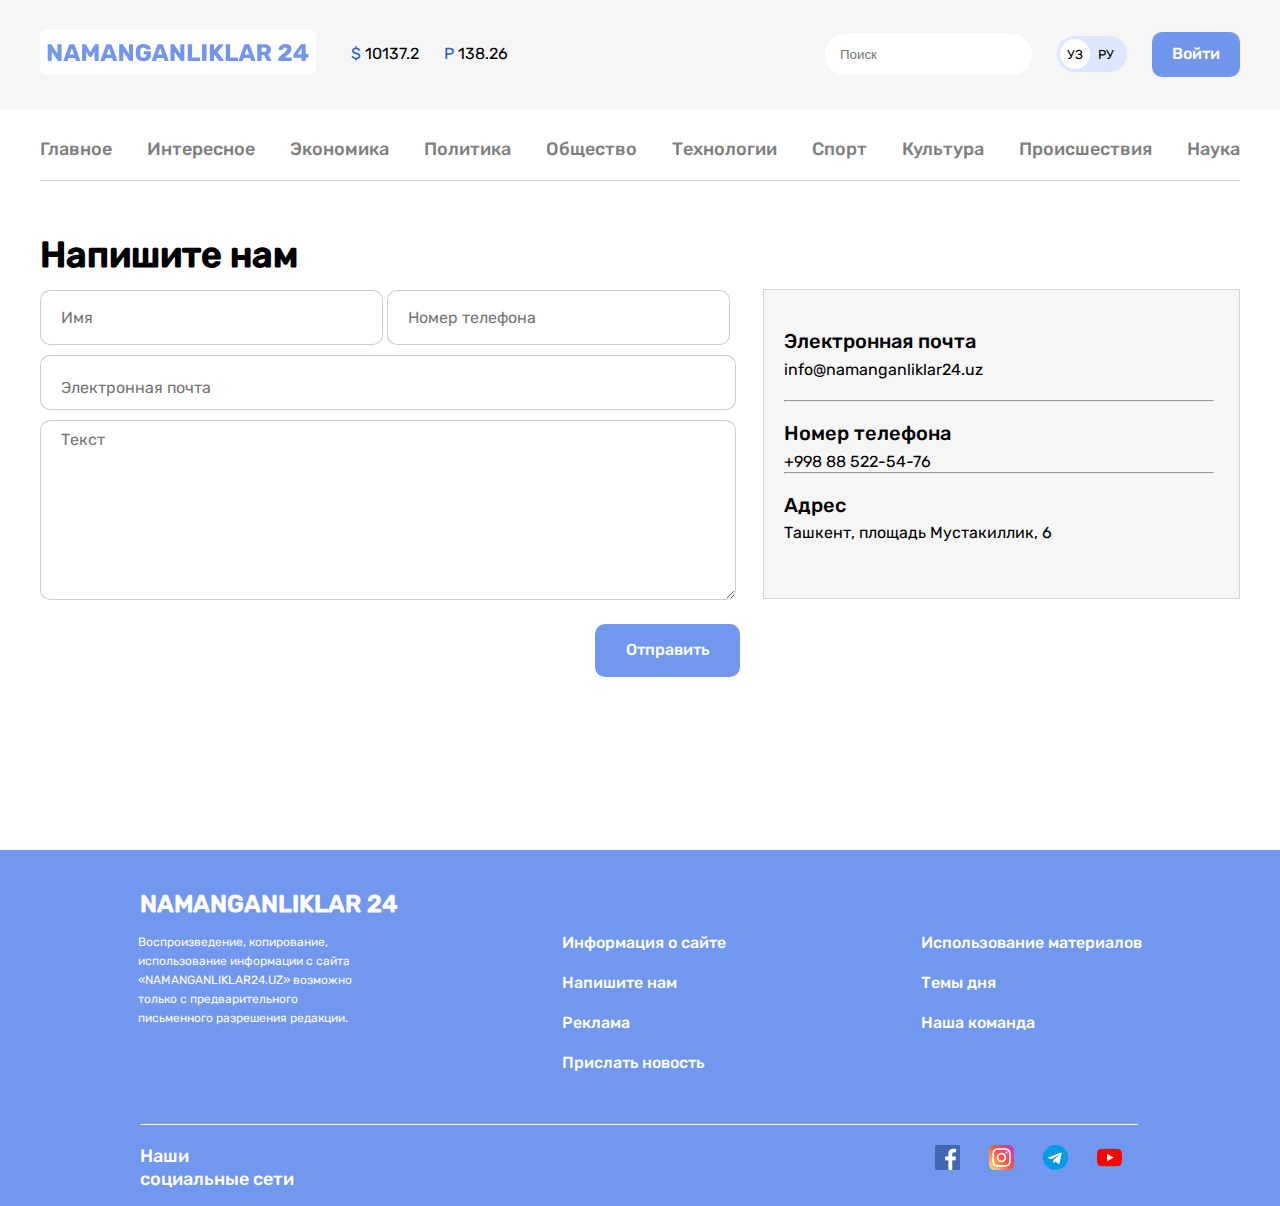
<file: pages/contact.html/index.html>
<!DOCTYPE html>
<html lang="en">

<head>
    <meta charset="UTF-8">
    <meta name="viewport" content="width=device-width, initial-scale=1.0">
    <link rel="stylesheet" href="./main.css">
    <title>Document</title>
</head>

<body>
    <header class="site-header">
        <div class="header-top">
            <div class="container">
                <div class="hero-top__warpper">
                    <div class="header-top__left">
                        <a class="logo-link" href="./index.html">
                            <img src="./images/logo.svg" alt="NAMANGANLIKLAR 24's logo" width="276" height="45">
                        </a>
                        <ul class="header-prices">
                            <li class="header-price"><span class="valyuta">$</span> 10137.2</li>
                            <li class="header-price"><span class="valyuta">P </span> 138.26</li>
                        </ul>
                    </div>
                    <div class="header-top__right">
                        <input class="header-search" type="search" placeholder="Поиск">
                        <ul class="header-languages">
                            <li class="header-lenguage language-active">УЗ</li>
                            <li class="header-lenguage  language-ru">РУ</li>
                        </ul>
                        <a class="sign-up" href="#">Войти</a>
                    </div>
                </div>

            </div>
        </div>
        <div class="header-bottom">
            <div class="container">
                <nav class="header-nav">
                    <ul class="header-list">
                        <li class="header-item"><a href="#" class="header-link">Главное</a></li>
                        <li class="header-item"><a href="#" class="header-link">Интересное</a></li>
                        <li class="header-item"><a href="#" class="header-link">Экономика</a></li>
                        <li class="header-item"><a href="#" class="header-link">Политика</a></li>
                        <li class="header-item"><a href="#" class="header-link">Общество</a></li>
                        <li class="header-item"><a href="#" class="header-link">Технологии</a></li>
                        <li class="header-item"><a href="#" class="header-link">Спорт</a></li>
                        <li class="header-item"><a href="#" class="header-link">Культура</a></li>
                        <li class="header-item"><a href="#" class="header-link">Происшествия</a></li>
                        <li class="header-item"><a href="#" class="header-link">Наука</a></li>
                    </ul>
                </nav>
            </div>
        </div>
    </header>

    <main>
        <div class="container">
            <div class="wrapper">
                <form action="https://echo.htmlacademy.ru/courses" method="get">
                    <div class="form-title">
                        <h2>Напишите нам</h2>
                    </div>
                    <div class="form-groupone">
                        <input class="text-btn" type="text" name="name" placeholder="Имя" required />
                        <input class="tel-btn" type="tel" name="phone" placeholder="Номер телефона" required />
                    </div>
                    <input class="email-btn" type="email" name="email" placeholder="Электронная почта" required />
                    <textarea class="textarea-btn" name="message" placeholder="Текст" required></textarea>
                    <button class="form-btn">Отправить</button>
                </form>
                <div class="contact-info">
                    <div class="divtwo">
                        <p class="email">Электронная почта</p>
                        <p class="email-info">info@namanganliklar24.uz</p>
                        <hr>
                        <p class="phone">Номер телефона</p>
                        <p class="phone-info">+998 88 522-54-76</p>
                        <hr>
                        <p class="adress">Адрес</p>
                        <p class="adress-info">Ташкент, площадь Мустакиллик, 6 </p>
                    </div>
                </div>
            </div>
        </div>
        </div>
    </main>

    <footer class="footer">
        <div class="container">
            <h2 class="footer-title">NAMANGANLIKLAR 24</h2>
            <div class="whole-footer">
                <div class="footer-left">
                    <p class="footer-text">
                        Воспроизведение, копирование, использование информации с сайта
                        «NAMANGANLIKLAR24.UZ» возможно только с предварительного письменного разрешения редакции.
                    </p>
                </div>
                <div class="footer-middle">
                    <ul class="footer-links">
                        <li class="footer-list"><a class="footer-item" href="#">Информация о сайте</a></li>
                        <li class="footer-list"><a class="footer-item" href="#">Напишите нам</a></li>
                        <li class="footer-list"><a class="footer-item" href="#">Реклама</a></li>
                        <li class="footer-list"><a class="footer-item" href="#">Прислать новость</a></li>
                    </ul>
                </div>
                <div class="footer-right">
                    <ul class="footer-links">
                        <li class="footer-list"><a class="footer-item" href="#">Использование материалов</a></li>
                        <li class="footer-list"><a class="footer-item" href="#">Темы дня</a></li>
                        <li class="footer-list"><a class="footer-item" href="#">Наша команда</a></li>
                    </ul>
                </div>
            </div>
            <hr class="footer-divider" />

            <div class="footer-bottom">
                <div class="footer-text-div">
                    <p class="footer-social-text">Наши социальные сети</p>
                </div>
                <div>
                    <a class="footer-icon" href="#"><img src="./images/facebook.png" alt="Facebook" /></a>
                    <a class="footer-icon" href="#"><img src="./images/instagram.png" alt="Instagram" /></a>
                    <a class="footer-icon" href="#"><img src="./images/telegram.png" alt="Telegram" /></a>
                    <a class="footer-icon" href="#"><img src="./images/youtube.png" alt="YouTube" /></a>
                </div>
            </div>

        </div>




        </div>
    </footer>
</body>

</html>
</file>
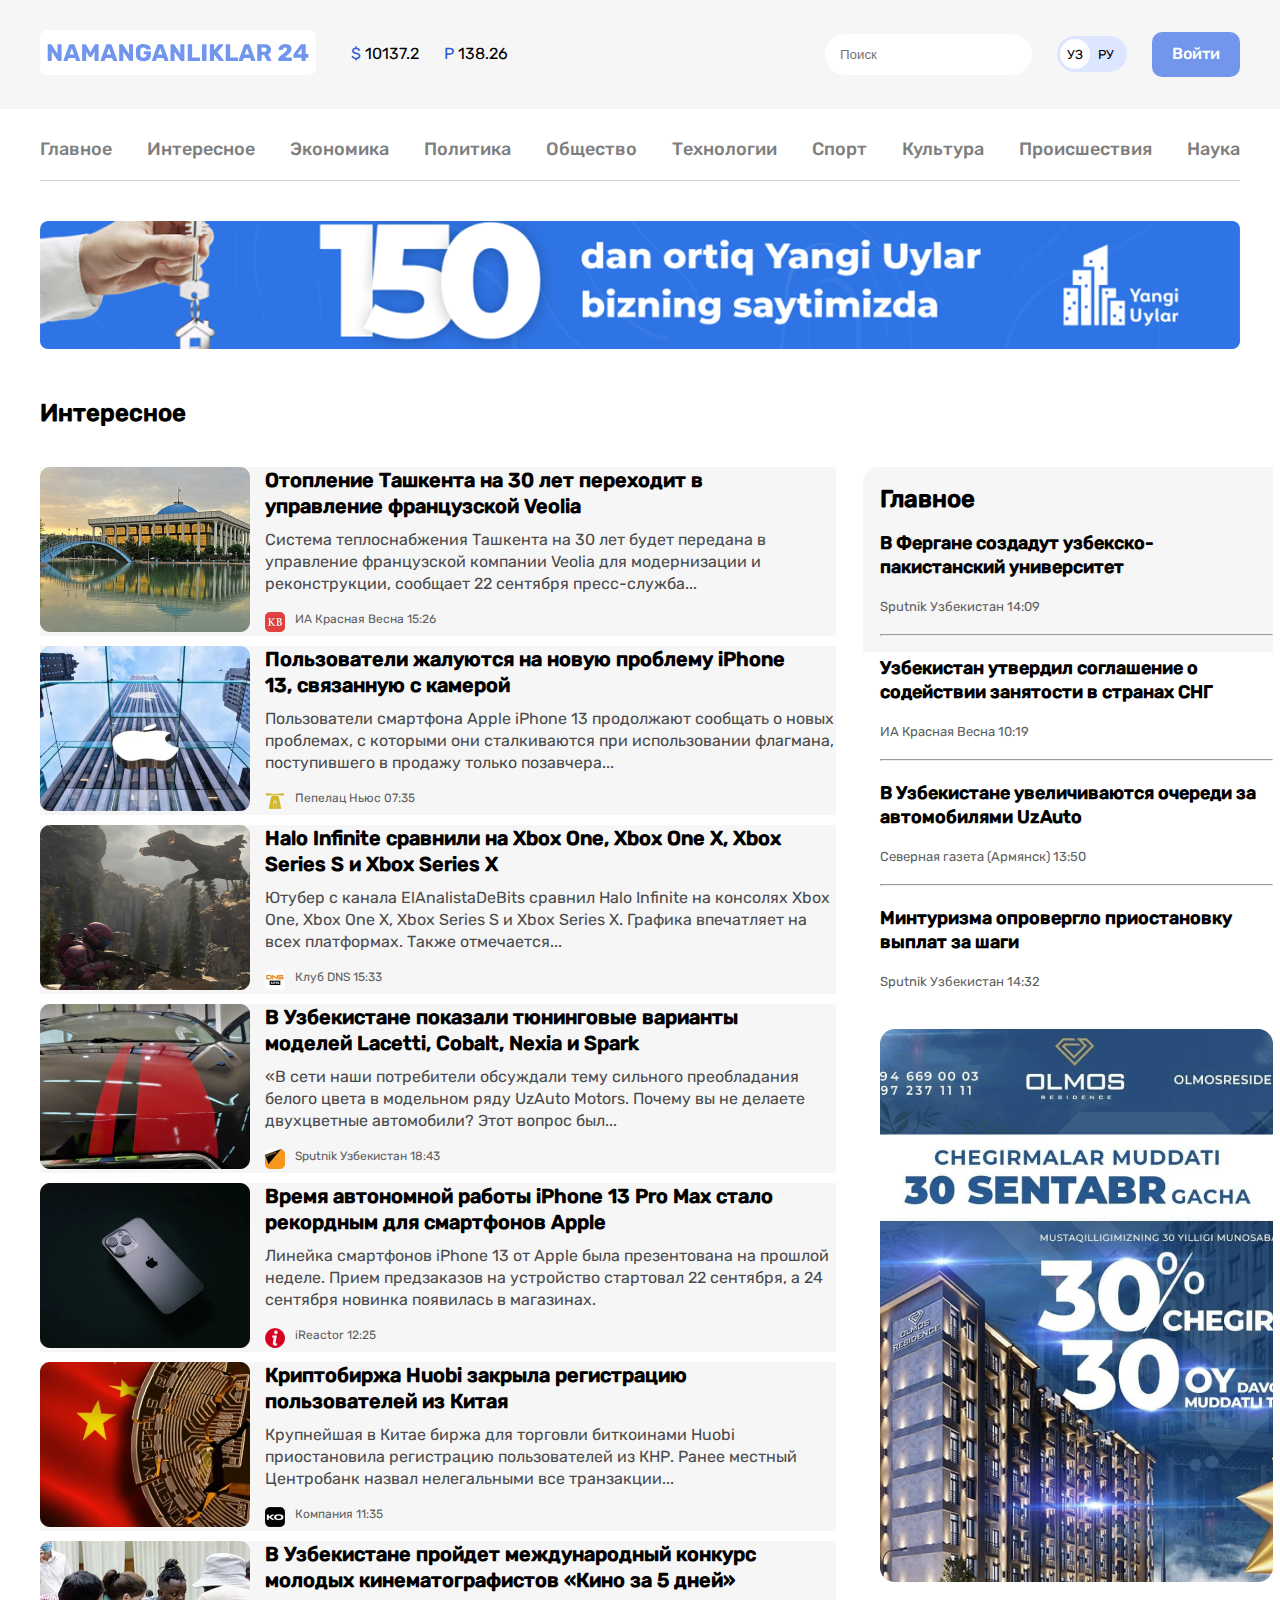
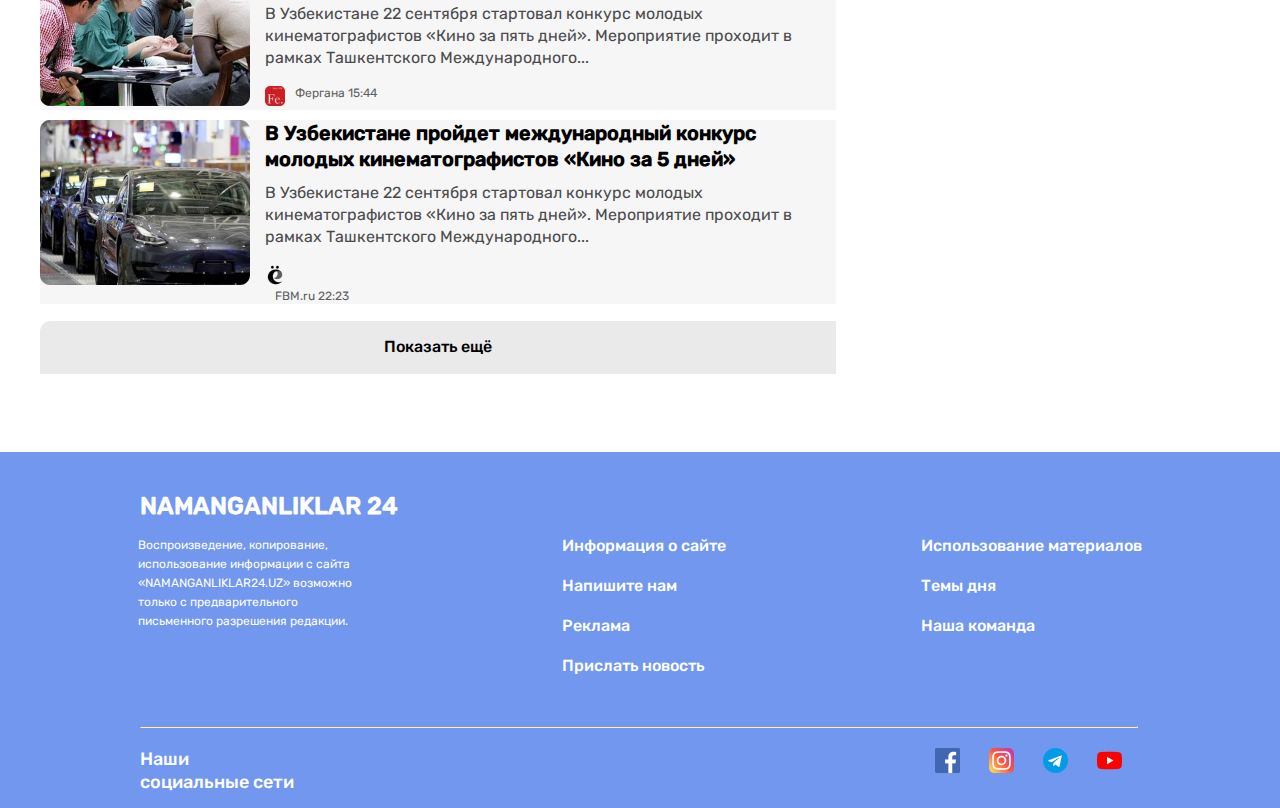
<file: pages/list.html/index.html>
<!DOCTYPE html>
<html lang="en">

<head>
   <meta charset="UTF-8">
   <meta name="viewport" content="width=device-width, initial-scale=1.0">
   <link rel="stylesheet" href="./main.css">
   <title>Document</title>
</head>

<body>

   <body>
      <header class="site-header">
         <div class="header-top">
            <div class="container">
               <div class="hero-top__warpper">
                  <div class="header-top__left">
                     <a class="logo-link" href="./index.html">
                        <img src="./images/logo.svg" alt="NAMANGANLIKLAR 24's logo" width="276" height="45">
                     </a>
                     <ul class="header-prices">
                        <li class="header-price"><span class="valyuta">$</span> 10137.2</li>
                        <li class="header-price"><span class="valyuta">P </span> 138.26</li>
                     </ul>
                  </div>
                  <div class="header-top__right">
                     <input class="header-search" type="search" placeholder="Поиск">
                     <ul class="header-languages">
                        <li class="header-lenguage language-active">УЗ</li>
                        <li class="header-lenguage  language-ru">РУ</li>
                     </ul>
                     <a class="sign-up" href="#">Войти</a>
                  </div>
               </div>

            </div>
         </div>
         <div class="header-bottom">
            <div class="container">
               <nav class="header-nav">
                  <ul class="header-list">
                     <li class="header-item"><a href="#" class="header-link">Главное</a></li>
                     <li class="header-item"><a href="#" class="header-link">Интересное</a></li>
                     <li class="header-item"><a href="#" class="header-link">Экономика</a></li>
                     <li class="header-item"><a href="#" class="header-link">Политика</a></li>
                     <li class="header-item"><a href="#" class="header-link">Общество</a></li>
                     <li class="header-item"><a href="#" class="header-link">Технологии</a></li>
                     <li class="header-item"><a href="#" class="header-link">Спорт</a></li>
                     <li class="header-item"><a href="#" class="header-link">Культура</a></li>
                     <li class="header-item"><a href="#" class="header-link">Происшествия</a></li>
                     <li class="header-item"><a href="#" class="header-link">Наука</a></li>
                  </ul>
               </nav>
            </div>
         </div>
      </header>
      <main>
         <div class="container">
            <article>
               <img class="article-img" src="./images/advertisement.png" alt="advertisement" width="1200" height="128">
            </article>

            <section>
               <div class="divh">
                  <h1 class="heading">Интересное</h1>
               </div>
               <div class="section-container">
                  <div class="first-container">
                     <ol class="section-list">
                        <li class="section-item">
                           <div> <img src="./images/tashkent.png" alt="Tashkent" width="210" height="165"></div>
                           <div class="smallcon">
                              <h2 class="section-heading">Отопление Ташкента на 30 лет переходит в управление
                                 французской Veolia</h2>
                              <p class="section-paragraph">Система теплоснабжения Ташкента на 30 лет будет передана в
                                 управление французской компании Veolia для модернизации и реконструкции, сообщает 22
                                 сентября пресс-служба...</p>

                              <div class="source"><img src="./images/KB.png" alt="KB" width="20" height="20">
                                 <p class="time">ИА Красная Весна 15:26</p>
                              </div>
                           </div>
                        </li>

                        <li class="section-item">
                           <div> <img src="./images/iphone.png" alt="Iphone" width="210" height="165"></div>
                           <div class="smallcon">
                              <h2 class="section-heading">Пользователи жалуются на новую проблему iPhone 13, связанную с
                                 камерой</h2>
                              <p class="section-paragraph">Пользователи смартфона Apple iPhone 13 продолжают сообщать о
                                 новых проблемах, с которыми они сталкиваются при использовании флагмана, поступившего в
                                 продажу только позавчера...</p>

                              <div class="source"><img src="./images/pepelas.png" alt="pepelas" width="20" height="20">
                                 <p class="time">Пепелац Ньюс 07:35</p>
                              </div>
                           </div>
                        </li>

                        <li class="section-item">
                           <div> <img src="./images/xbox.png" alt="Xbox" width="210" height="165"></div>
                           <div class="smallcon">
                              <h2 class="section-heading">Halo Infinite сравнили на Xbox One, Xbox One X, Xbox Series S
                                 и Xbox Series X</h2>
                              <p class="section-paragraph">Ютубер с канала ElAnalistaDeBits сравнил Halo Infinite на
                                 консолях Xbox One, Xbox One X, Xbox Series S и Xbox Series X. Графика впечатляет на
                                 всех платформах. Также отмечается...</p>

                              <div class="source"><img src="./images/dns.png" alt="DNS" width="20" height="20">
                                 <p class="time">Клуб DNS 15:33</p>
                              </div>
                           </div>
                        </li>

                        <li class="section-item">
                           <div> <img src="./images/car.png" alt="car" width="210" height="165"></div>
                           <div class="smallcon">
                              <h2 class="section-heading">В Узбекистане показали тюнинговые варианты моделей Lacetti,
                                 Cobalt, Nexia и Spark</h2>
                              <p class="section-paragraph">«В сети наши потребители обсуждали тему сильного преобладания
                                 белого цвета в модельном ряду UzAuto Motors. Почему вы не делаете двухцветные
                                 автомобили? Этот вопрос был...</p>

                              <div class="source"><img src="./images/sputnik.png" alt="Sputnik" width="20" height="20">
                                 <p class="time">Sputnik Узбекистан 18:43</p>
                              </div>
                           </div>
                        </li>

                        <li class="section-item">
                           <div> <img src="./images/apple.png" alt="apple" width="210" height="165"></div>
                           <div class="smallcon">
                              <h2 class="section-heading">Время автономной работы iPhone 13 Pro Max стало рекордным для
                                 смартфонов Apple</h2>
                              <p class="section-paragraph">Линейка смартфонов iPhone 13 от Apple была презентована на
                                 прошлой неделе. Прием предзаказов на устройство стартовал 22 сентября, а 24 сентября
                                 новинка появилась в магазинах.</p>

                              <div class="source"><img src="./images/ireactor.png" alt="iReactor" width="20"
                                    height="20">
                                 <p class="time">iReactor 12:25</p>
                        </li>

                        <li class="section-item">
                           <div> <img src="./images/china.png" alt="china" width="210" height="165"></div>
                           <div class="smallcon">
                              <h2 class="section-heading">Криптобиржа Huobi закрыла регистрацию пользователей из Китая
                              </h2>
                              <p class="section-paragraph">Крупнейшая в Китае биржа для торговли биткоинами Huobi
                                 приостановила регистрацию пользователей из КНР. Ранее местный Центробанк назвал
                                 нелегальными все транзакции...</p>

                              <div class="source"><img src="./images/kompaniya.png" alt="kompaniya" width="20"
                                    height="20">
                                 <p class="time">Компания 11:35</p>
                              </div>
                           </div>
                        </li>

                        <li class="section-item">
                           <div> <img src="./images/concurs.png" alt="concurs" width="210" height="165"></div>
                           <div class="smallcon">
                              <h2 class="section-heading">В Узбекистане пройдет международный конкурс молодых
                                 кинематографистов «Кино за 5 дней»</h2>
                              <p class="section-paragraph">В Узбекистане 22 сентября стартовал конкурс молодых
                                 кинематографистов «Кино за пять дней». Мероприятие проходит в рамках Ташкентского
                                 Международного...</p>

                              <div class="source"><img src="./images/fergana.png" alt="fergana" width="20" height="20">
                                 <p class="time">Фергана 15:44</p>
                        </li>

                        <li class="section-item">
                          <a class="section-link" href="../news.html/index.html">
                           <div> <img src="./images/tesla.png" alt="tesla" width="210" height="165"></div>
                           <div class="smallcon">
                              <h2 class="section-heading">В Узбекистане пройдет международный конкурс молодых
                                 кинематографистов «Кино за 5 дней»</h2>
                              <p class="section-paragraph">В Узбекистане 22 сентября стартовал конкурс молодых
                                 кинематографистов «Кино за пять дней». Мероприятие проходит в рамках Ташкентского
                                 Международного...</p>

                              <div class="source"><img src="./images/FBM.png" alt="FBM" width="20" height="20">
                                 <p class="time">FBM.ru 22:23</p>
                          </a>
                        </li>
                     </ol>
                     <div>
                        <button class="section-btn">
                           <span class="buttontext">Показать ещё </span>
                        </button>
                     </div>
                  </div>

                  <div class="second-container">
                     <h2 class="second-heading">Главное</h2>
                     <div>
                        <h3 class="third-heading">В Фергане создадут узбекско-пакистанский университет</h3>
                        <p class="second-paragraph">Sputnik Узбекистан 14:09</p>
                     </div>
                     <hr>

                     <div>
                        <h3 class="third-heading">Узбекистан утвердил соглашение о содействии занятости в странах СНГ
                        </h3>
                        <p class="second-paragraph">ИА Красная Весна 10:19</p>
                     </div>
                     <hr>

                     <div>
                        <h3 class="third-heading">В Узбекистане увеличиваются очереди за автомобилями UzAuto</h3>
                        <p class="second-paragraph">Северная газета (Армянск) 13:50</p>
                     </div>
                     <hr>

                     <div>
                        <h3 class="third-heading">Минтуризма опровергло приостановку выплат за шаги</h3>
                        <p class="second-paragraph">Sputnik Узбекистан 14:32</p>
                     </div>
                     <article>
                        <img class="article-img" src="./images/ads.png" alt="ads" width="393" height="553">
                     </article>
                  </div>
               </div>
            </section>
      </main>

      <footer class="footer">
         <div class="container">
            <h2 class="footer-title">NAMANGANLIKLAR 24</h2>
            <div class="whole-footer">
               <div class="footer-left">
                  <p class="footer-text">
                     Воспроизведение, копирование, использование информации с сайта
                     «NAMANGANLIKLAR24.UZ» возможно только с предварительного письменного разрешения редакции.
                  </p>
               </div>
               <div class="footer-middle">
                  <ul class="footer-links">
                     <li class="footer-list"><a class="footer-item" href="#">Информация о сайте</a></li>
                     <li class="footer-list"><a class="footer-item" href="#">Напишите нам</a></li>
                     <li class="footer-list"><a class="footer-item" href="#">Реклама</a></li>
                     <li class="footer-list"><a class="footer-item" href="#">Прислать новость</a></li>
                  </ul>
               </div>
               <div class="footer-right">
                  <ul class="footer-links">
                     <li class="footer-list"><a class="footer-item"  href="#">Использование материалов</a></li>
                     <li class="footer-list"><a class="footer-item"  href="#">Темы дня</a></li>
                     <li class="footer-list"><a class="footer-item"  href="#">Наша команда</a></li>
                  </ul>
               </div>
            </div>
            <hr class="footer-divider" />

            <div class="footer-bottom">
               <div class="footer-text-div">
                  <p class="footer-social-text">Наши социальные сети</p>
               </div>
               <div>
                 <a class="footer-icon" href="#"><img src="./images/facebook.png" alt="Facebook" /></a>
                 <a class="footer-icon" href="#"><img src="./images/instagram.png" alt="Instagram" /></a>
                 <a class="footer-icon" href="#"><img src="./images/telegram.png" alt="Telegram" /></a>
                 <a class="footer-icon" href="#"><img src="./images/youtube.png" alt="YouTube" /></a>
               </div>
             </div>

         </div>




         </div>
      </footer>

   </body>

</html>
</file>
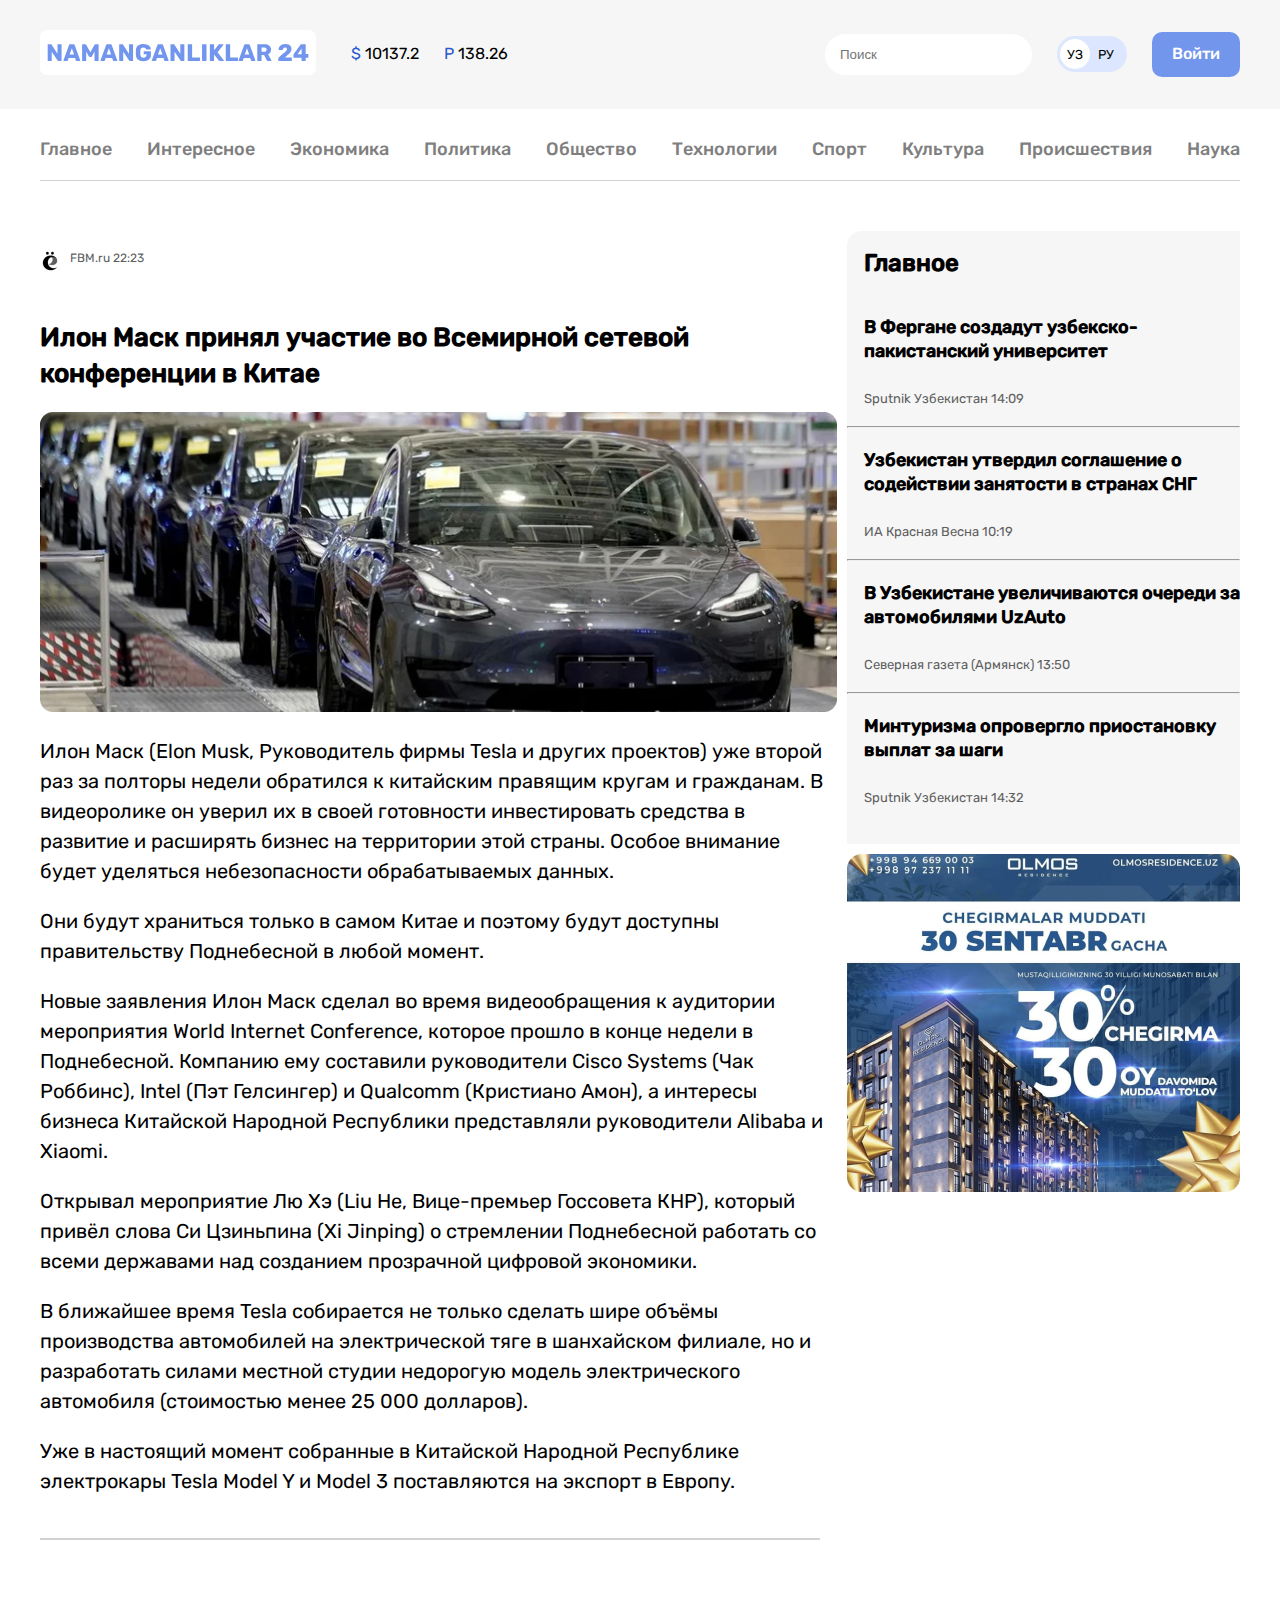
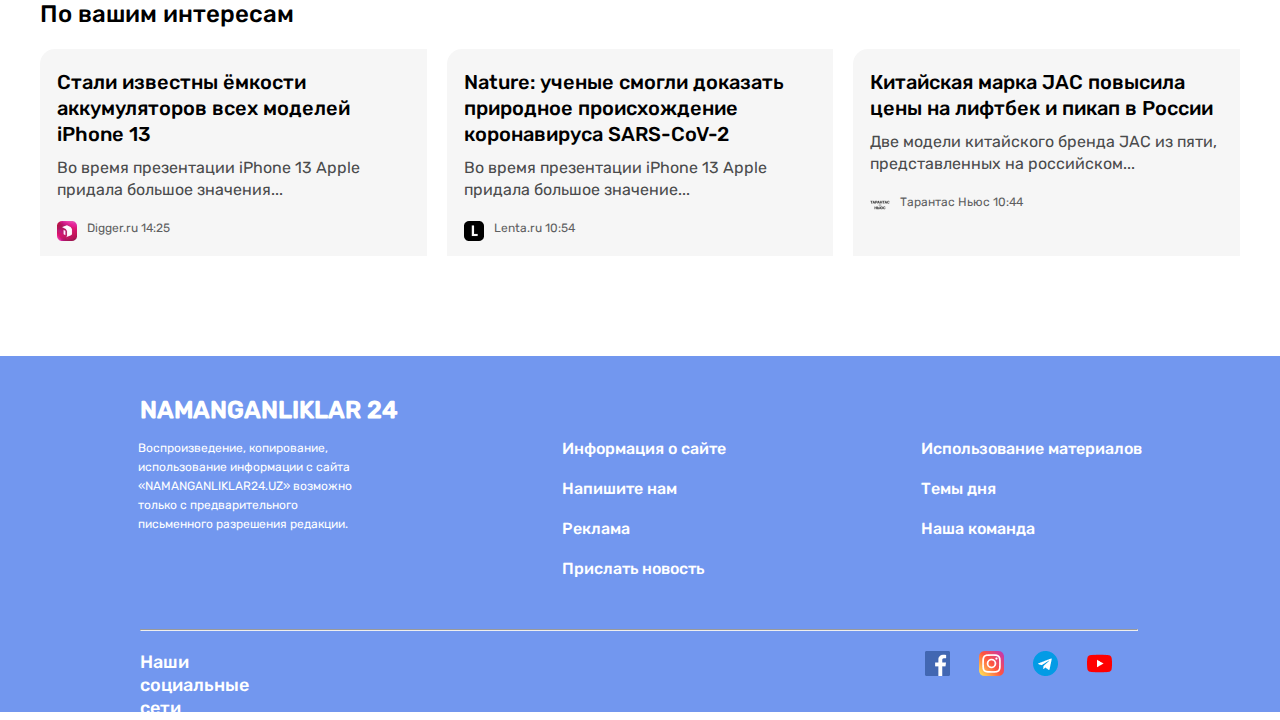
<file: pages/news.html/index.html>
<!DOCTYPE html>
<html lang="en">

<head>
    <meta charset="UTF-8">
    <meta name="viewport" content="width=device-width, initial-scale=1.0">
    <link rel="stylesheet" href="./main.css">
    <title>Document</title>
</head>

<body>
    <header class="site-header">
        <div class="header-top">
            <div class="container">
                <div class="hero-top__warpper">
                    <div class="header-top__left">
                        <a class="logo-link" href="./index.html">
                            <img src="./images/logo.svg" alt="NAMANGANLIKLAR 24's logo" width="276" height="45">
                        </a>
                        <ul class="header-prices">
                            <li class="header-price"><span class="valyuta">$</span> 10137.2</li>
                            <li class="header-price"><span class="valyuta">P </span> 138.26</li>
                        </ul>
                    </div>
                    <div class="header-top__right">
                        <input class="header-search" type="search" placeholder="Поиск">
                        <ul class="header-languages">
                            <li class="header-lenguage language-active">УЗ</li>
                            <li class="header-lenguage  language-ru">РУ</li>
                        </ul>
                        <a class="sign-up" href="#" target="_blank">Войти</a>
                    </div>
                </div>

            </div>
        </div>
        <div class="header-bottom">
            <div class="container">
                <nav class="header-nav">
                    <ul class="header-list">
                        <li class="header-item"><a href="#" class="header-link">Главное</a></li>
                        <li class="header-item"><a href="#" class="header-link">Интересное</a></li>
                        <li class="header-item"><a href="#" class="header-link">Экономика</a></li>
                        <li class="header-item"><a href="#" class="header-link">Политика</a></li>
                        <li class="header-item"><a href="#" class="header-link">Общество</a></li>
                        <li class="header-item"><a href="#" class="header-link">Технологии</a></li>
                        <li class="header-item"><a href="#" class="header-link">Спорт</a></li>
                        <li class="header-item"><a href="#" class="header-link">Культура</a></li>
                        <li class="header-item"><a href="#" class="header-link">Происшествия</a></li>
                        <li class="header-item"><a href="#" class="header-link">Наука</a></li>
                    </ul>
                </nav>
            </div>
        </div>
    </header>
    <main>
        <div class="container">
            <div class="mini-con">
                <article class="article">
                    <div class="source">
                        <div><img src="./images/FBM.png" alt="FBM" width="20" height="20"></div>
                        <div>
                            <p class="time">FBM.ru 22:23</p>
                        </div>
                    </div>
                    <h1 class="headingone">Илон Маск принял участие во Всемирной сетевой конференции в Китае
                    </h1>
                    <div class="img"><img src="./images/tesla.png" alt="tesla" width="797" height="300"></div>
                    <div class="article-paragraph">
                        <p class="paragraph">
                            Илон Маск (Elon Musk, Руководитель фирмы Tesla и других проектов) уже второй раз за полторы
                            недели обратился к китайским правящим кругам и гражданам. В видеоролике он уверил их в своей
                            готовности инвестировать средства в развитие и расширять бизнес на территории этой страны.
                            Особое внимание будет уделяться небезопасности обрабатываемых данных.
                        </p>
                        <p class="paragraph">
                            Они будут храниться только в самом Китае и поэтому будут доступны правительству Поднебесной
                            в
                            любой момент.
                        </p>
                        <p class="paragraph">
                            Новые заявления Илон Маск сделал во время видеообращения к аудитории мероприятия World
                            Internet
                            Conference, которое прошло в конце недели в Поднебесной. Компанию ему составили руководители
                            Cisco Systems (Чак Роббинс), Intel (Пэт Гелсингер) и Qualcomm (Кристиано Амон), а интересы
                            бизнеса Китайской Народной Республики представляли руководители Alibaba и Xiaomi.
                        </p>
                        <p class="paragraph">
                            Открывал мероприятие Лю Хэ (Liu He, Вице-премьер Госсовета КНР), который привёл слова Си
                            Цзиньпина (Xi Jinping) о стремлении Поднебесной работать со всеми державами над созданием
                            прозрачной цифровой экономики.
                        </p>
                        <p class="paragraph">
                            В ближайшее время Tesla собирается не только сделать шире объёмы производства автомобилей на
                            электрической тяге в шанхайском филиале, но и разработать силами местной студии недорогую
                            модель
                            электрического автомобиля (стоимостью менее 25 000 долларов).
                        </p>
                        <p class="paragraph">
                            Уже в настоящий момент собранные в Китайской Народной Республике электрокары Tesla Model Y и
                            Model 3 поставляются на экспорт в Европу.
                        </p>
                    </div>
                </article>

                <div>
                    <div class="second-container">
                        <h2 class="second-heading">Главное</h2>
                        <div>
                            <h3 class="third-heading">В Фергане создадут узбекско-пакистанский университет</h3>
                            <p class="second-paragraph">Sputnik Узбекистан 14:09</p>
                        </div>
                        <hr>

                        <div>
                            <h3 class="third-heading">Узбекистан утвердил соглашение о содействии занятости в странах
                                СНГ
                            </h3>
                            <p class="second-paragraph">ИА Красная Весна 10:19</p>
                        </div>
                        <hr>

                        <div>
                            <h3 class="third-heading">В Узбекистане увеличиваются очереди за автомобилями UzAuto</h3>
                            <p class="second-paragraph">Северная газета (Армянск) 13:50</p>
                        </div>
                        <hr>

                        <div>
                            <h3 class="third-heading">Минтуризма опровергло приостановку выплат за шаги</h3>
                            <p class="second-paragraph">Sputnik Узбекистан 14:32</p>
                        </div>
                    </div>
                    <article class="img-ads">
                        <img src="./images/ads.png" alt="ads" width="393" height="338">
                    </article>
                </div>
            </div>
            </section>
            <hr class="section-divider">

            <section class="sectiontwo">
                <h2 class="headingtwo">По вашим интересам</h2>
                <div class="whole-wrapper">
                    <div class="mini-container">
                        <div class="section-box">
                            <h3 class="section-heading">Стали известны ёмкости аккумуляторов всех моделей iPhone 13</h3>
                            <p class="section-paragraph">Во время презентации iPhone 13 Apple придала большое
                                значения...</p>
                        </div>
                        <div class="source"><img src="./images/digger.png" alt="Digger uz logo" width="20" height="20">
                            <p class="time">Digger.ru 14:25</p>
                        </div>
                    </div>

                    <div class="mini-container">
                        <div class="section-box">
                            <h3 class="section-heading">Nature: ученые смогли доказать природное происхождение
                                коронавируса SARS-CoV-2</h3>
                            <p class="section-paragraph">Во время презентации iPhone 13 Apple придала большое
                                значение...</p>
                        </div>
                        <div class="source"><img src="./images/lenta.png" alt="Lenta ru logo" width="20" height="20">
                            <p class="time">Lenta.ru 10:54</p>
                        </div>
                    </div>

                    <div class="mini-container">
                        <div class="section-box">
                            <h3 class="section-heading">Китайская марка JAC повысила цены на лифтбек и пикап в России
                            </h3>
                            <p class="section-paragraph">Две модели китайского бренда JAC из пяти, представленных на
                                российском...</p>
                        </div>
                        <div class="source"><img src="./images/tarantas.png" alt="Tarantas news logo" width="20"
                                height="20">
                            <p class="time">Тарантас Ньюс 10:44</p>
                        </div>
                    </div>
                </div>
            </section>
        </div>
        </div>
    </main>

    <footer class="footer">
        <div class="container">
            <h2 class="footer-title">NAMANGANLIKLAR 24</h2>
            <div class="whole-footer">
                <div class="footer-left">
                    <p class="footer-text">
                        Воспроизведение, копирование, использование информации с сайта
                        «NAMANGANLIKLAR24.UZ» возможно только с предварительного письменного разрешения редакции.
                    </p>
                </div>
                <div class="footer-middle">
                    <ul class="footer-links">
                        <li class="footer-list"><a class="footer-item" href="#">Информация о сайте</a></li>
                        <li class="footer-list"><a class="footer-item" href="../contact.html/index.html">Напишите нам</a></li>
                        <li class="footer-list"><a class="footer-item" href="#">Реклама</a></li>
                        <li class="footer-list"><a class="footer-item" href="#">Прислать новость</a></li>
                    </ul>
                </div>
                <div class="footer-right">
                    <ul class="footer-links">
                        <li class="footer-list"><a class="footer-item" href="#">Использование материалов</a></li>
                        <li class="footer-list"><a class="footer-item" href="#">Темы дня</a></li>
                        <li class="footer-list"><a class="footer-item" href="#">Наша команда</a></li>
                    </ul>
                </div>
            </div>
            <hr class="footer-divider" />

            <div class="footer-bottom">
                <div class="footer-text-div">
                    <p class="footer-social-text">Наши социальные сети</p>
                </div>
                <div>
                    <a class="footer-icon" href="#"><img src="./images/facebook.png" alt="Facebook" /></a>
                    <a class="footer-icon" href="#"><img src="./images/instagram.png" alt="Instagram" /></a>
                    <a class="footer-icon" href="#"><img src="./images/telegram.png" alt="Telegram" /></a>
                    <a class="footer-icon" href="#"><img src="./images/youtube.png" alt="YouTube" /></a>
                </div>
            </div>

        </div>




        </div>
    </footer>
</body>

</html>
</file>
<file: pages/contact.html/main.css>
@font-face {
    font-display: swap;
    font-family: "Rubik";
    font-style: normal;
    font-weight: 400;
    src: url("./fonts/rubik-v28-cyrillic_latin-regular.woff2") format("woff2");
}

@font-face {
    font-display: swap;
    font-family: "Rubik";
    font-style: normal;
    font-weight: 500;
    src: url("./fonts/rubik-v28-cyrillic_latin-500.woff2") format("woff2");
}

* {
    box-sizing: border-box;
    margin: 0;
    padding: 0;
}

body {
    font-family: "Rubik", Arial, sans-serif;
    font-weight: 500;
}

.visually-hidden {
    position: absolute;
    width: 1px;
    height: 1px;
    margin: -1px;
    padding: 0;
    overflow: hidden;
    border: 0;
    clip: rect(0 0 0 0);
}

.container {
    width: 1240px;
    margin: 0 auto;
    padding: 0 20px;
}

.header-top {
    background-color: #f6f6f6;
    padding: 30px 0px;
}

.hero-top__warpper {
    display: flex;
    align-items: center;
    justify-content: space-between;
}

.header-top__left {
    display: flex;
    align-items: center;
    gap: 35px;
}

.logo-link {
    text-decoration: none;
}

.header-prices {
    display: flex;
    list-style: none;
    gap: 25px;
}

.header-price {
    font-size: 16px;
    font-weight: 400;
    line-height: 18.96px;
}

.valyuta {
    color: rgb(41, 89, 206);
}

.header-top__right {
    display: flex;
    align-items: center;
    gap: 25px;
}

.header-search {
    padding: 13px 15px;
    border-radius: 60px;
    border: none;
    outline: none;
}

.header-languages {
    display: flex;
    align-items: center;
    justify-content: center;
    list-style: none;
    padding: 3px;
    background-color: #dce6ff;
    border-radius: 39px;
    gap: 8px;
}

.header-lenguage {
    font-size: 13px;
    font-weight: 400;
    line-height: 15.41px;
}

.language-active {
    width: 30px;
    height: 30px;
    background-color: white;
    display: flex;
    align-items: center;
    justify-content: center;
    border-radius: 50%;
}

.language-ru {
    padding-right: 10px;
}

.sign-up {
    padding: 13px 20px;
    color: white;
    background-color: #7296ec;
    border-radius: 10px;
    border: none;
    font-size: 16px;
    line-height: 18.96px;
    text-decoration: none;
}

.header-nav {
    padding-top: 30px;
    padding-bottom: 20px;
    border-bottom: 1px solid #d1d1d1;
}

.header-list {
    display: flex;
    justify-content: space-between;
    align-items: center;
    list-style: none;
}

.header-link {
    font-size: 18px;
    line-height: 21.33px;
    color: #7f7f7f;
    text-decoration: none;
}


.wrapper {
    display: flex;
    margin-top: 60px;
}

.form-title {
    padding-bottom: 20px;
    font-family: "Rubik", Arial, sans-serif;
    font-size: 24px;
    font-weight: 500;
    line-height: 28.44px;
    color: #000000;
}

.text-btn {
    width: 343px;
    height: 55px;
    border-radius: 10px;
    border: 1px 0px 0px 0px;
    border: none;
    border: 1px solid #00000033;
    font-family: "Rubik", Arial, sans-serif;
    padding-left: 20px;
    font-size: 16px;
    font-weight: 400;
    line-height: 18.96px;
    text-align: left;
    color: #000000;
}

.tel-btn {
    padding-left: 10px;
    width: 343px;
    height: 55px;
    border-radius: 10px;
    border: 1px 0px 0px 0px;
    border: none;
    border: 1px solid #00000033;
    font-family: "Rubik", Arial, sans-serif;
    padding-left: 20px;
    font-size: 16px;
    font-weight: 400;
    line-height: 18.96px;
    text-align: left;
    color: #000000;
}

.form-grouptwo {
    margin-top: 10px;
    width: 696px;
    height: 55px;
    border-radius: 10px;
    border: 1px 0px 0px 0px;
    border: 1px solid #00000033;
}

.email-btn {
    margin-top: 10px;
    width: 696px;
    height: 55px;
    border-radius: 10px;
    border: 1px 0px 0px 0px;
    border: 1px solid #00000033;
    padding-top: 10px;
    font-family: "Rubik", Arial, sans-serif;
    padding-left: 20px;
    font-size: 16px;
    font-weight: 400;
    line-height: 18.96px;
    text-align: left;
    color: #000000;
    text-decoration: none;
}

.textarea-btn {
    margin-top: 10px;
    width: 696px;
    height: 180px;
    border-radius: 10px;
    border: 1px solid #00000033;
    padding-top: 10px;
    font-family: "Rubik", Arial, sans-serif;
    padding-left: 20px;
    font-size: 16px;
    font-weight: 400;
    line-height: 18.96px;
    text-align: left;
    color: #000000;
    text-decoration: none;
}

.form-btn {
    width: 145px;
    height: 53px;
    margin-left: 555px;
    margin-top: 20px;
    border-radius: 10px;
    background-color: #7297EF;
    border: none;
    font-family: "Rubik", Arial, sans-serif;
    font-size: 16px;
    font-weight: 500;
    line-height: 18.96px;
    color: #ffffff;
}

.divtwo {
    padding-left: 20px;
    padding-right: 25px;
}

.contact-info {
    margin-top: 48px;
    margin-left: 10px;
    width: 1400px;
    height: 310px;
    border: none;
    border: 1px solid #d2d2d2;
    background-color: #f6f6f6;
}


.email {
    padding-top: 40px;
    font-family: "Rubik", Arial, sans-serif;
    font-size: 20px;
    font-weight: 500;
    line-height: 23.7px;
    color: #000000;
}

.email-info {
    padding-bottom: 20px;
    padding-top: 7px;
    font-family: "Rubik", Arial, sans-serif;
    font-size: 16px;
    font-weight: 400;
    line-height: 18.96px;
    color: #000000;
}

.phone {
    padding-top: 20px;
    font-family: "Rubik", Arial, sans-serif;
    font-size: 20px;
    font-weight: 500;
    line-height: 23.7px;
    color: #000000;
}

.phone-info {
    padding-top: 7px;
    font-family: "Rubik", Arial, sans-serif;
    font-size: 16px;
    font-weight: 400;
    line-height: 18.96px;
    color: #000000;
}

.adress {
    padding-top: 20px;
    font-family: "Rubik", Arial, sans-serif;
    font-size: 20px;
    font-weight: 500;
    line-height: 23.7px;
    color: #000000;
}

.adress-info {
    padding-top: 7px;
    font-family: "Rubik", Arial, sans-serif;
    font-size: 16px;
    font-weight: 400;
    line-height: 18.96px;
    color: #000000;
}


.footer {
    margin-top: 173px;
    height: 356px;
    background-color: #7297EF;
}

.whole-footer {
    display: flex;
    justify-content: space-around;
    padding-top: 15px;
}

.footer-title {
    padding-top: 40px;
    padding-left: 100px;
    font-family: "Rubik", Arial, sans-serif;
    font-size: 24px;
    font-weight: 700;
    line-height: 28.44px;
    color: #ffffff;
}


.footer-left {
    width: 229px;

}

.footer-text {
    font-family: "Rubik", Arial, sans-serif;
    font-size: 12px;
    font-weight: 400;
    line-height: 19px;
    color: #ffffff;
}


.footer-list {
    list-style: none;
    padding-bottom: 20px;
}

.footer-item {
    text-decoration: none;
    padding-bottom: 20px;
    font-family: "Rubik", Arial, sans-serif;
    font-size: 16px;
    font-weight: 500;
    line-height: 18.96px;
    color: #ffffff;
}

.footer-divider {
    margin-left: 100px;
    margin-top: 30px;
    width: 998px;
    height: 1px;
    background-color: #cecece;

}

.footer-bottom {
    padding-top: 20px;
    padding-left: 100px;
    display: flex;
    gap: 610px;
}

.footer-text-div {
    width: 160px;
}

.footer-social-text {
    font-family: "Rubik", Arial, sans-serif;
    font-size: 18px;
    font-weight: 500;
    line-height: 23px;
    color: #ffffff;
}

.footer-icon {
    padding-left: 25px;
}
</file>
<file: pages/list.html/main.css>
@font-face {
  font-display: swap;
  font-family: "Rubik";
  font-style: normal;
  font-weight: 400;
  src: url("./fonts/rubik-v28-cyrillic_latin-regular.woff2") format("woff2");
}

@font-face {
  font-display: swap;
  font-family: "Rubik";
  font-style: normal;
  font-weight: 500;
  src: url("./fonts/rubik-v28-cyrillic_latin-500.woff2") format("woff2");
}

* {
  box-sizing: border-box;
  margin: 0;
  padding: 0;
}

body {
  font-family: "Rubik", "Arial", sans-serif;
  font-weight: 500;
}


.container {
  width: 1240px;
  margin: 0 auto;
  padding: 0 20px;
}

.header-top {
  background-color: #f6f6f6;
  padding: 30px 0px;
}

.hero-top__warpper {
  display: flex;
  align-items: center;
  justify-content: space-between;
}

.header-top__left {
  display: flex;
  align-items: center;
  gap: 35px;
}

.logo-link {
  text-decoration: none;
}

.header-prices {
  display: flex;
  list-style: none;
  gap: 25px;
}

.header-price {
  font-size: 16px;
  font-weight: 400;
  line-height: 18.96px;
}

.valyuta {
  color: rgb(41, 89, 206);
}

.header-top__right {
  display: flex;
  align-items: center;
  gap: 25px;
}

.header-search {
  padding: 13px 15px;
  border-radius: 60px;
  border: none;
  outline: none;
}

.header-languages {
  display: flex;
  align-items: center;
  justify-content: center;
  list-style: none;
  padding: 3px;
  background-color: #dce6ff;
  border-radius: 39px;
  gap: 8px;
}

.section-link {
  text-decoration: none;
}

.header-lenguage {
  font-size: 13px;
  font-weight: 400;
  line-height: 15.41px;
}

.language-active {
  width: 30px;
  height: 30px;
  background-color: white;
  display: flex;
  align-items: center;
  justify-content: center;
  border-radius: 50%;
}

.language-ru {
  padding-right: 10px;
}

.sign-up {
  padding: 13px 20px;
  color: white;
  background-color: #7296ec;
  border-radius: 10px;
  border: none;
  font-size: 16px;
  line-height: 18.96px;
  text-decoration: none;
}

.header-nav {
  padding-top: 30px;
  padding-bottom: 20px;
  border-bottom: 1px solid #d1d1d1;
}

.header-list {
  display: flex;
  justify-content: space-between;
  align-items: center;
  list-style: none;
}

.header-link {
  font-size: 18px;
  line-height: 21.33px;
  color: #7F7F7F;
  text-decoration: none;
}

.article-img {
  display: flex;
  justify-content: center;
  margin-top: 40px;
  border-radius: 8px 0px 0px 0px;
}

.divh {
  width: 146px;
  height: 28px;
  margin-top: 50px;
  border-left: 180px;
}

.heading {
  font-family: "Rubik", sans-serif;
  font-size: 24px;
  line-height: 28.44px;
  color: #000000;
}

.section-container {
  display: flex;
  width: 1200px;
  height: 205px;
  margin-top: 20px;
  border-radius: 15px 0px 0px 0px;
  gap: 27px;
}

.first-container {
  width: 797px;
}

.section-list {
  display: flex;
  align-items: center;
  justify-content: space-between;
  flex-wrap: wrap;
  list-style: none;
  margin-top: 20px;
  border-left: 100px;
  gap: 10px;
}

.section-item {
  display: flex;
  background-color: #f6f6f6;
}

.smallcon {
  margin-left: 15px;
}

.section-heading {
  width: 535px;
  font-family: "Rubik", sans-serif;
  font-size: 20px;
  line-height: 26px;
  color: #000000;
}

.section-paragraph {
  margin-top: 10px;
  font-family: "Rubik", sans-serif;
  font-size: 16px;
  font-weight: 400;
  line-height: 22px;
  color: #4a4b4c;
}


.source {
  display: flex;
  flex-direction: row;
  margin-top: 17px;
}

.time {
  margin-left: 10px;
  font-family: "Rubik", sans-serif;
  font-size: 12px;
  font-weight: 400;
  line-height: 14.22px;
  color: #5e5f61;
}

.section-btn {
  margin-top: 17px;
  width: 796px;
  height: 53px;
  border-radius: 10px 0px 0px 0px;
  background-color: #eaeaea;
  border: none;
}


.buttontext {
  padding: 17px 340px 17px 340px;
  font-family: "Rubik", Arial, sans-serif;
  font-size: 16px;
  font-weight: 500;
  line-height: 18.96px;
  color: #000000;
}

.second-container {
  margin-top: 20px;
  padding-left: 17px;
  border-radius: 15px 0px 0px 0px;
  background: #f6f6f6;
}

.second-heading {
  margin-top: 20px;
  margin-bottom: 20px;
  font-family: "Rubik", sans-serif;
  font-size: 24px;
  line-height: 24px;
  color: #000000;
}

.third-heading {
  margin-top: 20px;
  margin-bottom: 20px;
  font-family: "Rubik", sans-serif;
  font-size: 18px;
  line-height: 24px;
}

.second-paragraph {
  margin-top: 8px;
  margin-bottom: 20px;
  font-family: "Rubik", sans-serif;
  font-size: 13px;
  font-weight: 400;
  color: #5e5f61;
}

.footer {
  margin-top: 1400px;
  height: 356px;
  background-color: #7297EF;
}

.whole-footer {
  display: flex;
  justify-content: space-around;
  padding-top: 15px;
}

.footer-title {
  padding-top: 40px;
  padding-left: 100px;
  font-family: "Rubik", Arial, sans-serif;
  font-size: 24px;
  font-weight: 700;
  line-height: 28.44px;
  color: #ffffff;
}


.footer-left {
  width: 229px;

}

.footer-text {
  font-family: "Rubik", Arial, sans-serif;
  font-size: 12px;
  font-weight: 400;
  line-height: 19px;
  color: #ffffff;
}


.footer-list {
  list-style: none;
  padding-bottom: 20px;
}

.footer-item {
  text-decoration: none;
  padding-bottom: 20px;
  font-family: "Rubik", Arial, sans-serif;
  font-size: 16px;
  font-weight: 500;
  line-height: 18.96px;
  color: #ffffff;
}

.footer-divider {
  margin-left: 100px;
  margin-top: 30px;
  width: 998px;
  height: 1px;
  background-color: #cecece;

}

.footer-bottom {
  padding-top: 20px;
  padding-left: 100px;
  display: flex;
  gap: 610px;
}

.footer-text-div {
  width: 160px;
}

.footer-social-text {
  font-family: "Rubik", Arial, sans-serif;
  font-size: 18px;
  font-weight: 500;
  line-height: 23px;
  color: #ffffff;
}

.footer-icon {
  padding-left: 25px;
}
</file>
<file: pages/news.html/main.css>
@font-face {
    font-display: swap;
    font-family: "Rubik";
    font-style: normal;
    font-weight: 400;
    src: url("./fonts/rubik-v28-cyrillic_latin-regular.woff2") format("woff2");
}

@font-face {
    font-display: swap;
    font-family: "Rubik";
    font-style: normal;
    font-weight: 500;
    src: url("./fonts/rubik-v28-cyrillic_latin-500.woff2") format("woff2");
}

* {
    box-sizing: border-box;
    margin: 0;
    padding: 0;
}

body {
    font-family: "Rubik", "Arial", sans-serif;
    font-weight: 500;
}


.container {
    width: 1240px;
    margin: 0 auto;
    padding: 0 20px;
}

.header-top {
    background-color: #f6f6f6;
    padding: 30px 0px;
}

.hero-top__warpper {
    display: flex;
    align-items: center;
    justify-content: space-between;
}

.header-top__left {
    display: flex;
    align-items: center;
    gap: 35px;
}

.logo-link {
    text-decoration: none;
}

.header-prices {
    display: flex;
    list-style: none;
    gap: 25px;
}

.header-price {
    font-size: 16px;
    font-weight: 400;
    line-height: 18.96px;
}

.valyuta {
    color: rgb(41, 89, 206);
}

.header-top__right {
    display: flex;
    align-items: center;
    gap: 25px;
}

.header-search {
    padding: 13px 15px;
    border-radius: 60px;
    border: none;
    outline: none;
}

.header-languages {
    display: flex;
    align-items: center;
    justify-content: center;
    list-style: none;
    padding: 3px;
    background-color: #dce6ff;
    border-radius: 39px;
    gap: 8px;
}

.header-lenguage {
    font-size: 13px;
    font-weight: 400;
    line-height: 15.41px;
}

.language-active {
    width: 30px;
    height: 30px;
    background-color: white;
    display: flex;
    align-items: center;
    justify-content: center;
    border-radius: 50%;
}

.language-ru {
    padding-right: 10px;
}

.sign-up {
    padding: 13px 20px;
    color: white;
    background-color: #7296ec;
    border-radius: 10px;
    border: none;
    font-size: 16px;
    line-height: 18.96px;
    text-decoration: none;
}

.header-nav {
    padding-top: 30px;
    padding-bottom: 20px;
    border-bottom: 1px solid #d1d1d1;
}

.header-list {
    display: flex;
    justify-content: space-between;
    align-items: center;
    list-style: none;
}

.header-link {
    font-size: 18px;
    line-height: 21.33px;
    color: #7F7F7F;
    text-decoration: none;
}

.article {
    width: 797px;
    height: 1257px;
}


.source {
    display: flex;
}

.time {
    padding-left: 10px;
    font-family: "Rubik", "Arial", sans-serif;
    font-size: 14px;
    font-weight: 400;
    line-height: 16.59px;
    color: #5e5f61;
}

.headingone {
    padding-top: 30px;
    font-family: "Rubik", "Arial", sans-serif;
    font-size: 26px;
    line-height: 36px;
    color: #000000;
}

.img {
    margin-top: 20px;
}

.paragraph {
    margin-top: 20px;
    font-family: Rubik;
    font-size: 20px;
    font-weight: 400;
    line-height: 30px;
    color: #000000;
}

.article-paragraph {
    gap: 24px;
}


.second-container {
    width: 393px;
    height: 613px;
    margin-left: 10px;
    background-color: #F6F6F6;
    border-radius: 15px 0px 0px 0px;
}

.second-heading {
    padding-top: 20px;
    padding-bottom: 20px;
    padding-left: 17px;
    font-family: "Rubik", "Arial", sans-serif;
    font-size: 24px;
    line-height: 24px;
    color: #000000;
}

.third-heading {
    padding-top: 20px;
    padding-bottom: 20px;
    padding-left: 17px;
    font-family: "Rubik", "Arial", sans-serif;
    font-size: 18px;
    line-height: 24px;
}

.second-paragraph {
    padding-top: 8px;
    padding-bottom: 20px;
    padding-left: 17px;
    font-family: "Rubik", "Arial", sans-serif;
    font-size: 13px;
    font-weight: 400;
    color: #5e5f61;
}


.section-divider {
    margin-top: 50px;
    width: 780px;
    height: 0px;
    border: 1px 0px 0px 0px;
    border: 1px solid #D2D2D2
}

.mini-con {
    display: flex;
    margin-top: 50px;
}

.img-ads {
    margin-top: 10px;
    margin-left: 10px;
}

.sectiontwo {
    margin-top: 60px;
}

.headingtwo {
    font-family: "Rubik", "Arial", sans-serif;
    font-size: 24px;
    font-weight: 500;
    line-height: 28.44px;
    color: #000000;
}



.whole-wrapper {
    padding-top: 20px;
    display: flex;

    gap: 20px;
}

.mini-container {
    width: 393px;
    height: 207px;
    padding: 20px 18px 15px 17px;
    gap: 20px;
    border-radius: 15px 0px 0px 0px;
    background-color: #f6f6f6;
}

.section-box {
    padding: 20px, 18px, 55px, 17px;
}

.section-heading {
    font-family: "Rubik", "Arial", sans-serif;
    font-size: 20px;
    font-weight: 500;
    line-height: 26px;
    color: #000000;
}

.section-paragraph {
    padding-top: 10px;
    font-family: "Rubik", "Arial", sans-serif;
    font-size: 16px;
    font-weight: 400;
    line-height: 22px;
    color: #4a4b4c;
}

.source {
    padding-top: 20px;
    padding-bottom: 15px;
}


.time {
    padding-left: 10px;
    font-family: "Rubik", "Arial", sans-serif;
    font-size: 12px;
    font-weight: 400;
    line-height: 14.22px;
    color: #5E5F61;
}

.footer {
    margin-top: 100px;
    height: 356px;
    background-color: #7297EF;
}

.whole-footer {
    display: flex;
    justify-content: space-around;
    padding-top: 15px;
}

.footer-title {
    padding-top: 40px;
    padding-left: 100px;
    font-family: "Rubik", Arial, sans-serif;
    font-size: 24px;
    font-weight: 700;
    line-height: 28.44px;
    color: #ffffff;
}


.footer-left {
    width: 229px;

}

.footer-text {
    font-family: "Rubik", Arial, sans-serif;
    font-size: 12px;
    font-weight: 400;
    line-height: 19px;
    color: #ffffff;
}


.footer-list {
    list-style: none;
    padding-bottom: 20px;
}

.footer-item {
    text-decoration: none;
    padding-bottom: 20px;
    font-family: "Rubik", Arial, sans-serif;
    font-size: 16px;
    font-weight: 500;
    line-height: 18.96px;
    color: #ffffff;
}

.footer-divider {
    margin-left: 100px;
    margin-top: 30px;
    width: 998px;
    height: 1px;
    background-color: #cecece;

}

.footer-bottom {
    padding-top: 20px;
    padding-left: 100px;
    display: flex;
    gap: 610px;
}

.footer-text-div {
    width: 150px;
}

.footer-social-text {
    font-family: "Rubik", Arial, sans-serif;
    font-size: 18px;
    font-weight: 500;
    line-height: 23px;
    color: #ffffff;
}

.footer-icon {
    padding-left: 25px;
}
</file>
